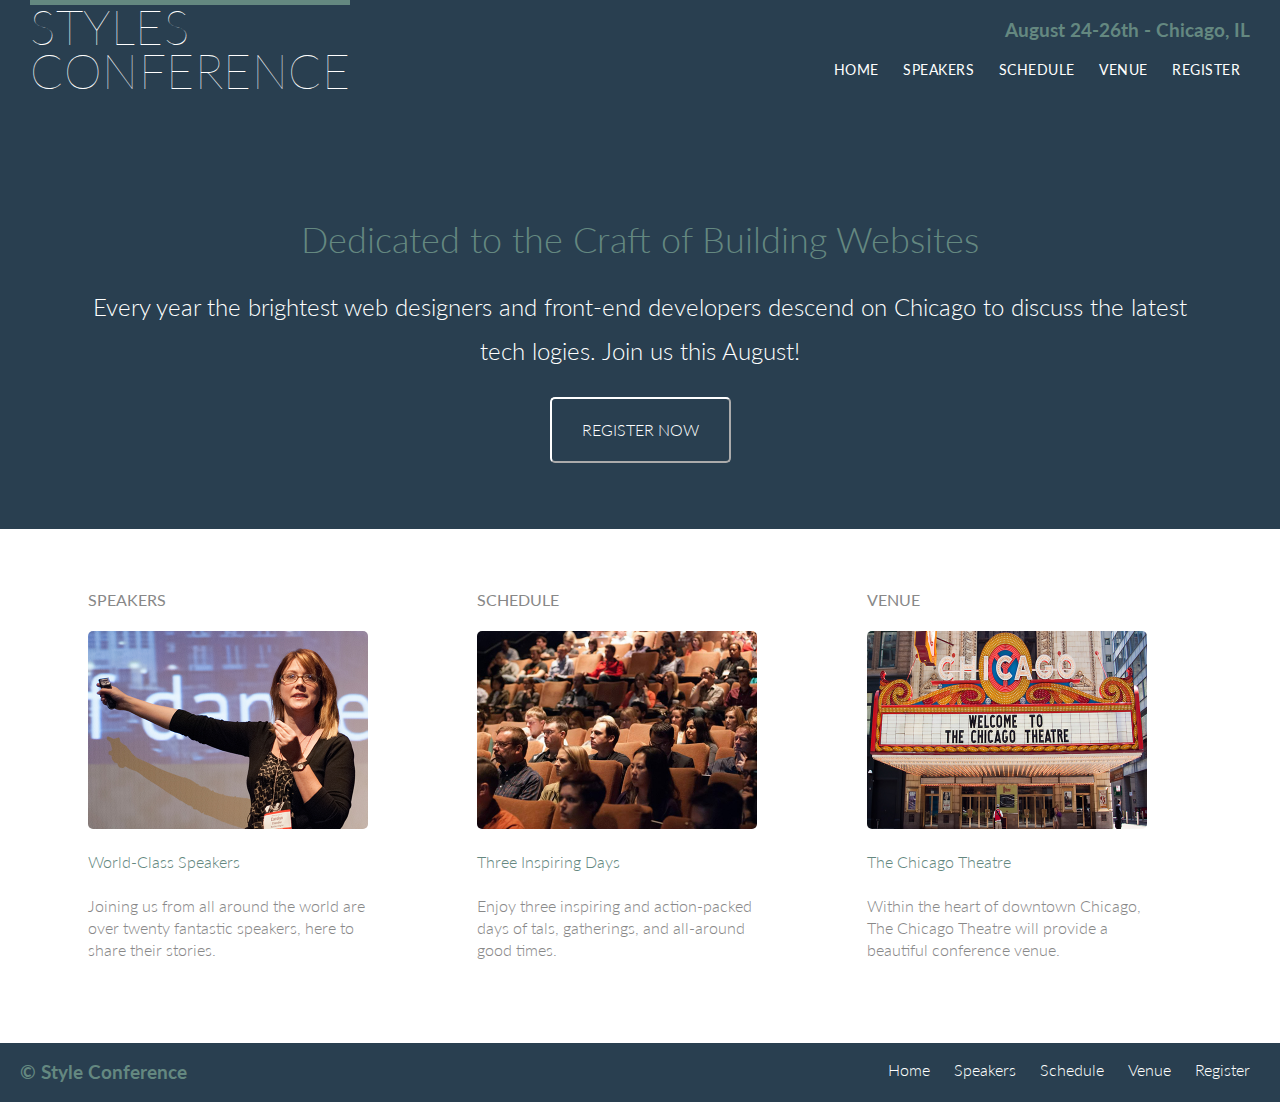
<file: index.html>
<!DOCTYPE html>
<html>
    <head>
        <meta charset="utf-8">
        <meta name=”viewport” content=”width=device-width, initial-scale=1.0″>
        <meta http-equiv="X-UA-Compatible" content="IE=edge">
        <title>Style Conference</title>
        <meta name="description" content="Restaurant">
        <link rel="preconnect" href="https://fonts.googleapis.com">
    <link rel="preconnect" href="https://fonts.gstatic.com" crossorigin>
    <link href="https://fonts.googleapis.com/css2?family=Pushster&display=swap" rel="stylesheet">
            <link rel="stylesheet" href="stylesheet6.css">
            <link rel="preconnect" href="https://fonts.googleapis.com">
            <link rel="preconnect" href="https://fonts.gstatic.com" crossorigin>
            <link href="https://fonts.googleapis.com/css2?family=Pushster&display=swap" rel="stylesheet">
            <link rel="preconnect" href="https://fonts.googleapis.com">
<link rel="preconnect" href="https://fonts.gstatic.com" crossorigin>
<link href="https://fonts.googleapis.com/css2?family=Orelega+One&display=swap" rel="stylesheet">
<link href="https://fonts.googleapis.com/css?family=Lato:100,300,400" rel="stylesheet">    
</head>
    <body>
        <header>
            <div class="header-main">
                <h1 class ="logo"><a href="index.html">styles <br>conference</a></h1>
                <h3 class="tagline">August 24-26th - Chicago, IL</h3>
            <nav class ="header-nav">
                <ul>
                    <li><a href="index.html">home</a></li>
                    <li><a href="speaker.html">speakers</a></li>
                    <li><a href="schedule.html">schedule</a></li>
                    <li><a href="venue.html">venue</a></li>
                    <li><a href="register.html">register</a></li>
                </ul>
            </nav>
            </div>
        </header>
        <section class="title">
            <h2>Dedicated to the Craft of Building Websites</h2>
            <p>Every year the brightest web designers and front-end developers descend on Chicago to discuss the latest tech 
            logies. Join us this August!</p>
        <button><a href="register.html">Register Now</a></button>
        </section>
        <main>
            <div class="main">
                <section class ="option">
                    <span>speakers</span>
                    <a href="speaker.html">
                        <img src="speakers.jpg" alt="Professional Speaker">
                    </a>
                    <h4>World-Class Speakers</h4>
                    <p>
                        Joining us from all around the world are over twenty fantastic speakers, here to share their stories.
                    </p>
                </section>
                <section class ="option">
                    <span>schedule</span>
                    <a href="schedule.html">
                        <img src="schedule.jpg" alt="Schedule">
                    </a>    
                    <h4>Three Inspiring Days</h4>
                    <p>
                        Enjoy three inspiring and action-packed days of tals, gatherings, and all-around good times.
                    </p>
                </section>
                <section class ="option">
                    <span>venue</span>
                    <a href="venue.html">
                        <img src="venue.jpg" alt="Venue">
                    </a>
                    <h4>The Chicago Theatre</h4>
                    <p>
                        Within the heart of downtown Chicago, The Chicago Theatre will provide a beautiful conference venue.
                    </p>
                </section>
            </div>
        </main>
        <footer>
            <h3>&copy Style Conference</h3>
            <nav class ="footer-nav">
                <ul>
                    <li><a href="index.html">home</a></li>
                    <li><a href="speaker.html">speakers</a></li>
                    <li><a href="schedule.html">schedule</a></li>
                    <li><a href="venue.html">venue</a></li>
                    <li><a href="register.html">register</a></li>
                </ul>
            </nav>
        </footer>
    </body>
</html>
</file>
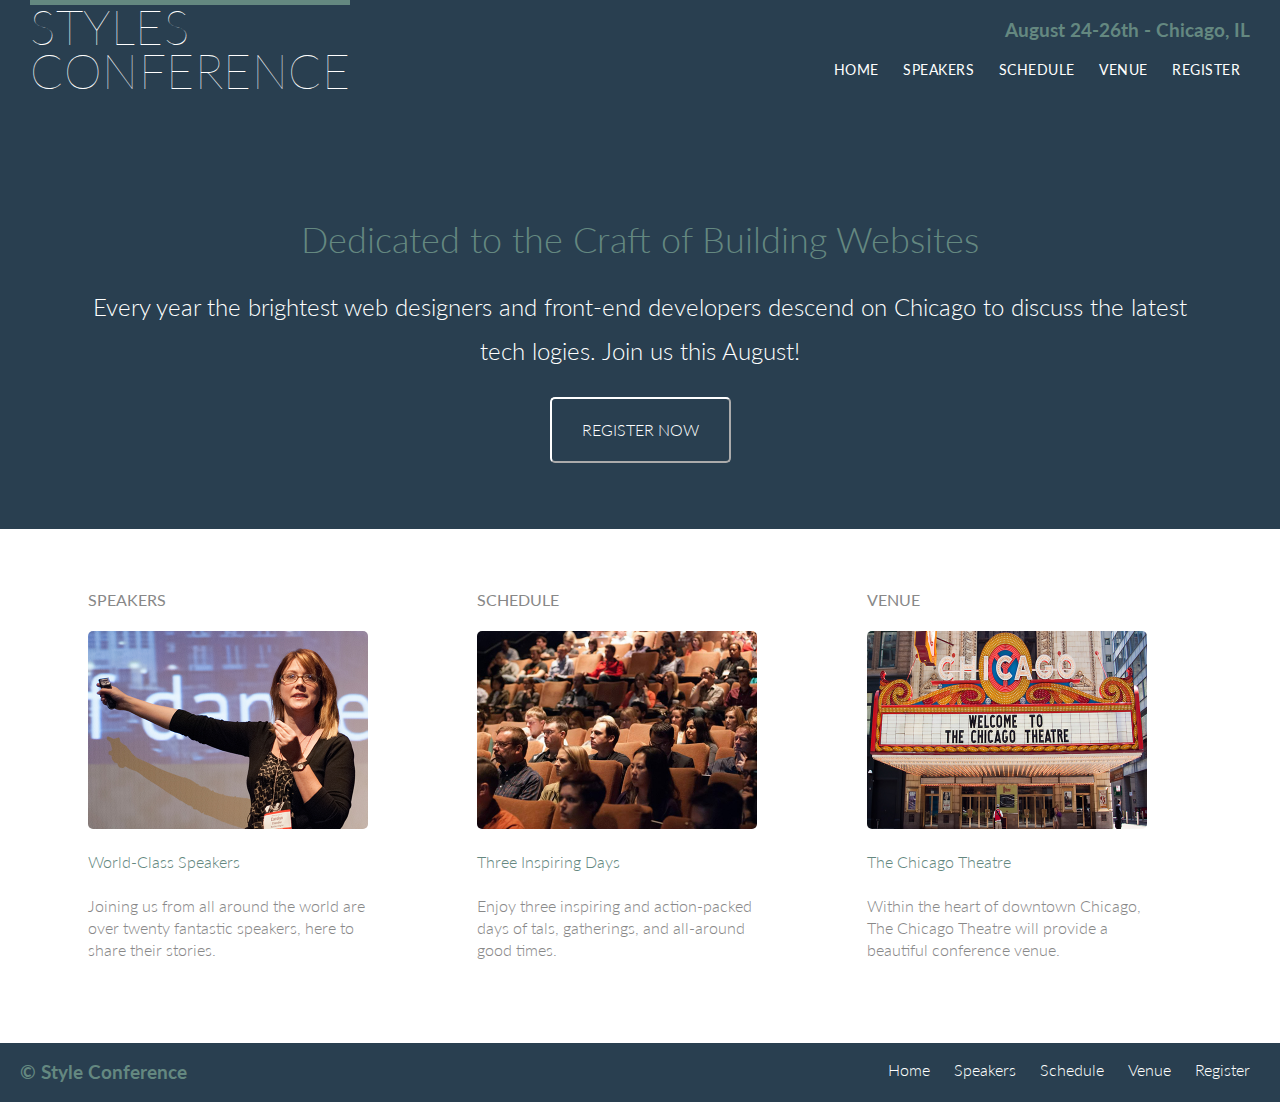
<file: main.html>
<!DOCTYPE html>
<html>
    <head>
        <meta charset="utf-8">
        <meta name=”viewport” content=”width=device-width, initial-scale=1.0″>
        <meta http-equiv="X-UA-Compatible" content="IE=edge">
        <title>Style Conference</title>
        <meta name="description" content="Restaurant">
        <link rel="preconnect" href="https://fonts.googleapis.com">
    <link rel="preconnect" href="https://fonts.gstatic.com" crossorigin>
    <link href="https://fonts.googleapis.com/css2?family=Pushster&display=swap" rel="stylesheet">
            <link rel="stylesheet" href="stylesheet6.css">
            <link rel="preconnect" href="https://fonts.googleapis.com">
            <link rel="preconnect" href="https://fonts.gstatic.com" crossorigin>
            <link href="https://fonts.googleapis.com/css2?family=Pushster&display=swap" rel="stylesheet">
            <link rel="preconnect" href="https://fonts.googleapis.com">
<link rel="preconnect" href="https://fonts.gstatic.com" crossorigin>
<link href="https://fonts.googleapis.com/css2?family=Orelega+One&display=swap" rel="stylesheet">
<link href="https://fonts.googleapis.com/css?family=Lato:100,300,400" rel="stylesheet">    
</head>
    <body>
        <header>
            <div class="header-main">
                <h1 class ="logo"><a href="main.html">styles <br>conference</a></h1>
                <h3 class="tagline">August 24-26th - Chicago, IL</h3>
            <nav class ="header-nav">
                <ul>
                    <li><a href="main.html">home</a></li>
                    <li><a href="speaker.html">speakers</a></li>
                    <li><a href="schedule.html">schedule</a></li>
                    <li><a href="venue.html">venue</a></li>
                    <li><a href="register.html">register</a></li>
                </ul>
            </nav>
            </div>
        </header>
        <section class="title">
            <h2>Dedicated to the Craft of Building Websites</h2>
            <p>Every year the brightest web designers and front-end developers descend on Chicago to discuss the latest tech 
            logies. Join us this August!</p>
        <button><a href="register.html">Register Now</a></button>
        </section>
        <main>
            <div class="main">
                <section class ="option">
                    <span>speakers</span>
                    <a href="speaker.html">
                        <img src="speakers.jpg" alt="Professional Speaker">
                    </a>
                    <h4>World-Class Speakers</h4>
                    <p>
                        Joining us from all around the world are over twenty fantastic speakers, here to share their stories.
                    </p>
                </section>
                <section class ="option">
                    <span>schedule</span>
                    <a href="schedule.html">
                        <img src="schedule.jpg" alt="Schedule">
                    </a>    
                    <h4>Three Inspiring Days</h4>
                    <p>
                        Enjoy three inspiring and action-packed days of tals, gatherings, and all-around good times.
                    </p>
                </section>
                <section class ="option">
                    <span>venue</span>
                    <a href="venue.html">
                        <img src="venue.jpg" alt="Venue">
                    </a>
                    <h4>The Chicago Theatre</h4>
                    <p>
                        Within the heart of downtown Chicago, The Chicago Theatre will provide a beautiful conference venue.
                    </p>
                </section>
            </div>
        </main>
        <footer>
            <h3>&copy Style Conference</h3>
            <nav class ="footer-nav">
                <ul>
                    <li><a href="main.html">home</a></li>
                    <li><a href="speaker.html">speakers</a></li>
                    <li><a href="schedule.html">schedule</a></li>
                    <li><a href="venue.html">venue</a></li>
                    <li><a href="register.html">register</a></li>
                </ul>
            </nav>
        </footer>
    </body>
</html>
</file>
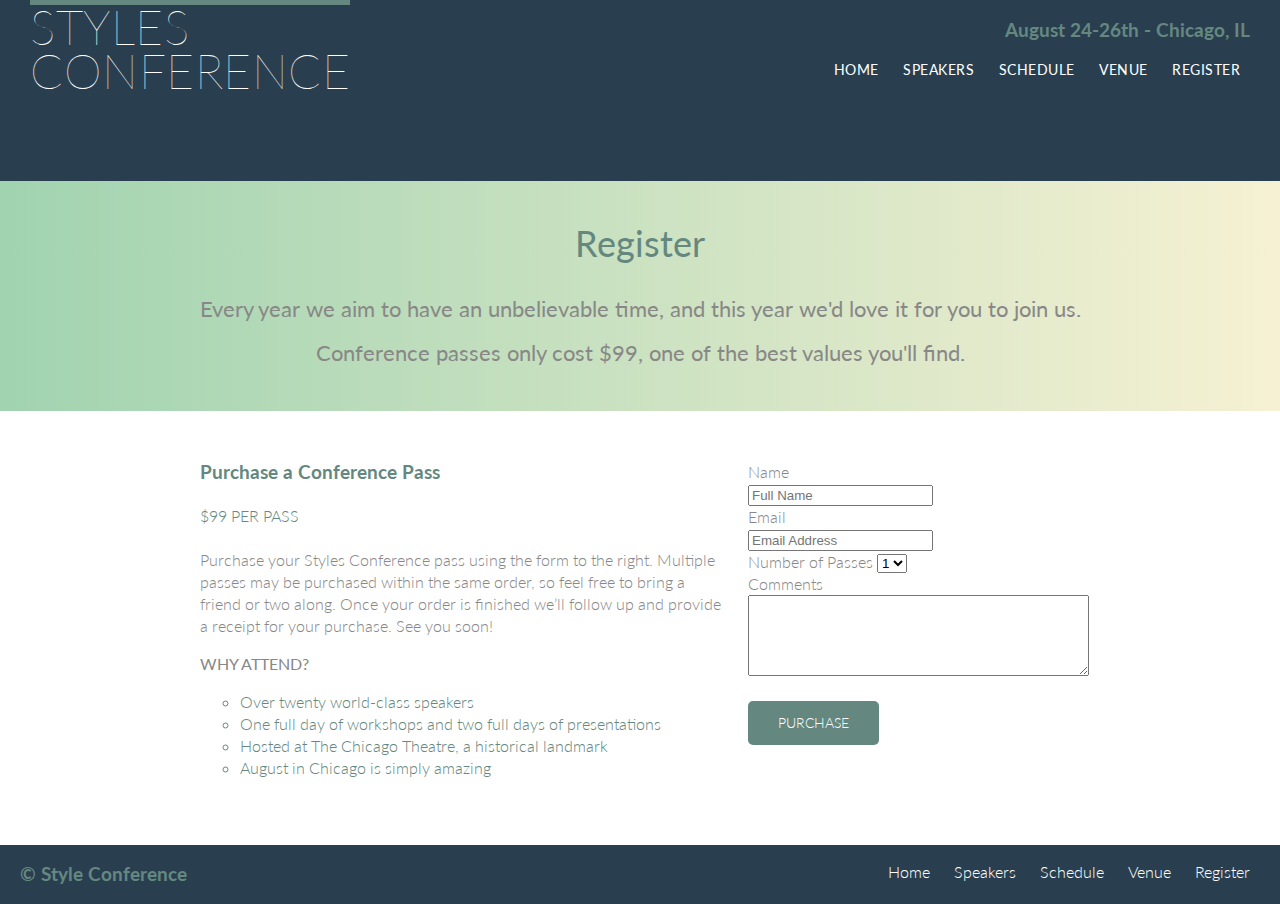
<file: register.html>
<!DOCTYPE html>
<html>
    <head>
        <meta charset="utf-8">
        <meta name=”viewport” content=”width=device-width, initial-scale=1.0″>
        <meta http-equiv="X-UA-Compatible" content="IE=edge">
        <title>Style Conference</title>
        <meta name="description" content="Restaurant">
        <link rel="preconnect" href="https://fonts.googleapis.com">
    <link rel="preconnect" href="https://fonts.gstatic.com" crossorigin>
    <link href="https://fonts.googleapis.com/css2?family=Pushster&display=swap" rel="stylesheet">
            <link rel="stylesheet" href="stylesheet6.css">
            <link rel="preconnect" href="https://fonts.googleapis.com">
            <link rel="preconnect" href="https://fonts.gstatic.com" crossorigin>
            <link href="https://fonts.googleapis.com/css2?family=Pushster&display=swap" rel="stylesheet">
            <link rel="preconnect" href="https://fonts.googleapis.com">
<link rel="preconnect" href="https://fonts.gstatic.com" crossorigin>
<link href="https://fonts.googleapis.com/css2?family=Orelega+One&display=swap" rel="stylesheet">
<link href="https://fonts.googleapis.com/css?family=Lato:100,300,400" rel="stylesheet">    
    </head>
    <body>
        <header>
            <div class="header-main">
                <h1 class ="logo"><a href="index.html">styles <br>conference</a></h1>
                <h3 class="tagline">August 24-26th - Chicago, IL</h3>
            <nav class ="header-nav">
                <ul>
                    <li><a href="index.html">home</a></li>
                    <li><a href="speaker.html">speakers</a></li>
                    <li><a href="schedule.html">schedule</a></li>
                    <li><a href="venue.html">venue</a></li>
                    <li><a href="register.html">register</a></li>
                </ul>
            </nav>
            </div>
        </header>
        <section class="register-area">
            <h2>Register</h2>
            <p>Every year we aim to have an unbelievable time, and this 
                year we'd love it for you to join us.<br>
                Conference passes only cost $99, one of the best values 
                you'll find.</p>
        </section>
        <main>
            <section class="content">
                <div class="purchase">
                    <h3>Purchase a Conference Pass</h3>
                    <h4>$99 PER PASS</h4>
                    <p>
                        Purchase your Styles Conference pass 
                        using the form to the right. Multiple 
                        passes may be purchased within the same 
                        order, so feel free to bring a friend or 
                        two along. Once your order is finished 
                        we’ll follow up and provide a receipt for 
                        your purchase. See you soon!
                    </p>
                    <span>Why Attend?</span>
                    <ul>
                        <li>Over twenty world-class speakers</li>
                        <li>One full day of workshops and two full days of presentations</li>
                        <li>Hosted at The Chicago Theatre, a historical landmark</li>
                        <li>August in Chicago is simply amazing</li>
                    </ul>
                </div>
                <div class="form-registration">
                    <form method="post">
                            <label for="name" name="name" value="Enter your name">Name<br></label>
                            <input type="text" id="name" placeholder="Full Name">
                            <br>
                            <label for="email" name="email" value="Enter your Email">Email<br></label>
                            <input type="text" id="email" placeholder="Email Address">
                            <br>
                            <label for="passes">Number of Passes</label>
                            <select id="pass" name="pass">
                            <option value="one">1</option>
                            <option value="two">2</option>
                            <option value="three">3</option>
                            <option value="four">4</option>
                            <option value="five">5</option>
                        </select>
                        <br>
                        <label for="explanation">Comments</label>
                        <br>
                        <textarea name="explanation" rows="5" cols="40" placeholder=""></textarea>
                        <br>
                    </form>
                    <button class="button-register" onclick="alert('Thank you for registration')">PURCHASE</button>
                </div>
            </section>
        </main>
        <footer>
            <h3>&copy Style Conference</h3>
            <nav class ="footer-nav">
                <ul>
                    <li><a href="index.html">home</a></li>
                    <li><a href="speaker.html">speakers</a></li>
                    <li><a href="schedule.html">schedule</a></li>
                    <li><a href="venue.html">venue</a></li>
                    <li><a href="register.html">register</a></li>
                </ul>
            </nav>
        </footer>
    </body>
    
</html>
</file>
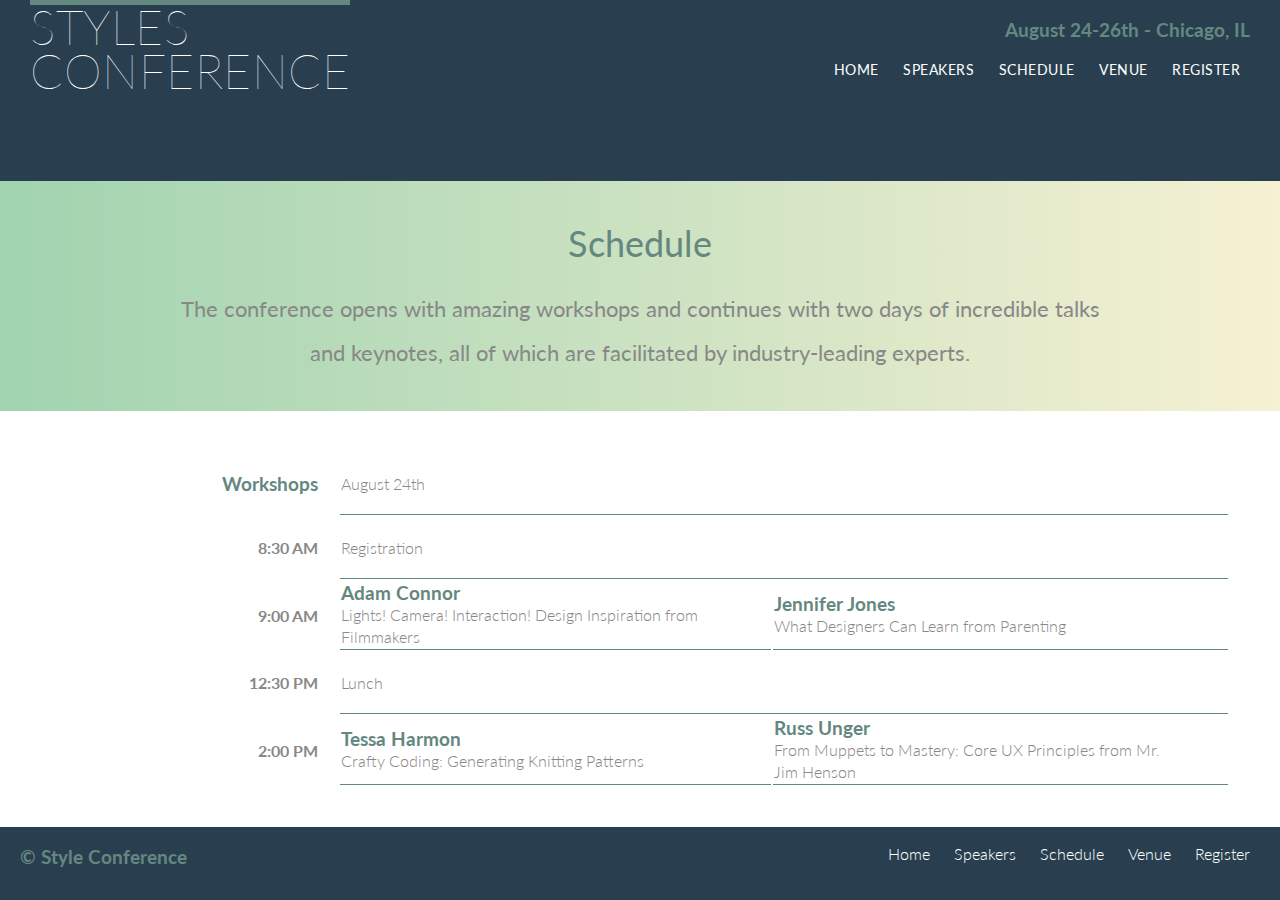
<file: schedule.html>
<!DOCTYPE html>
<html>
    <head>
        <meta charset="utf-8">
        <meta name=”viewport” content=”width=device-width, initial-scale=1.0″>
        <meta http-equiv="X-UA-Compatible" content="IE=edge">
        <title>Style Conference</title>
        <meta name="description" content="Restaurant">
        <link rel="preconnect" href="https://fonts.googleapis.com">
    <link rel="preconnect" href="https://fonts.gstatic.com" crossorigin>
    <link href="https://fonts.googleapis.com/css2?family=Pushster&display=swap" rel="stylesheet">
            <link rel="stylesheet" href="stylesheet6.css">
            <link rel="preconnect" href="https://fonts.googleapis.com">
            <link rel="preconnect" href="https://fonts.gstatic.com" crossorigin>
            <link href="https://fonts.googleapis.com/css2?family=Pushster&display=swap" rel="stylesheet">
            <link rel="preconnect" href="https://fonts.googleapis.com">
<link rel="preconnect" href="https://fonts.gstatic.com" crossorigin>
<link href="https://fonts.googleapis.com/css2?family=Orelega+One&display=swap" rel="stylesheet">
<link href="https://fonts.googleapis.com/css?family=Lato:100,300,400" rel="stylesheet">    
    </head>
    <body>
        <header>
            <div class="header-main">
                <h1 class ="logo"><a href="index.html">styles <br>conference</a></h1>
                <h3 class="tagline">August 24-26th - Chicago, IL</h3>
            <nav class ="header-nav">
                <ul>
                    <li><a href="index.html">home</a></li>
                    <li><a href="speaker.html">speakers</a></li>
                    <li><a href="schedule.html">schedule</a></li>
                    <li><a href="venue.html">venue</a></li>
                    <li><a href="register.html">register</a></li>
                </ul>
            </nav>
            </div>
        </header>
        <section class="register-area">
            <h2>Schedule</h2>
            <p>The conference opens with amazing workshops and 
                continues with two days of incredible talks <br>and 
                keynotes, all of which are facilitated by 
                industry-leading experts.</p>
        </section>
        <main>
            <table>
                <thead>
                    <tr>
                        <th><h3>Workshops</h3></th>
                        <td colspan="2">August 24th</td>
                    </tr>
                </thead>
                <tbody>
                    <tr>
                        <th>
                            <time datetime="08:30:00">8:30 AM</time>
                        </th>
                        <td colspan="2">Registration</td>
                    </tr>
                    <tr>
                        <th>
                            <time datetime="09:00:00">9:00 AM</time>
                        </th>
                        <td >	
                            <h3>Adam Connor</h3>
                            Lights! Camera! Interaction! Design Inspiration from Filmmakers</td>
                            <td><h3>Jennifer Jones</h3>
                                What Designers Can Learn from Parenting</td>
                    </tr>
                    <tr>
                        <th>
                            <time datetime="12:30:00">12:30 PM</time>
                        </th>
                        <td colspan="2">Lunch</td>
                    </tr>
                    <tr>
                        <th>
                            <time datetime="02:00:00">2:00 PM</time>
                        </th>
                            <td >	
                                <h3>Tessa Harmon</h3>
                                Crafty Coding: Generating Knitting Patterns</td>
                                    <td><h3>Russ Unger</h3>
                                        From Muppets to Mastery: Core UX Principles from Mr. Jim Henson</td>                        
                    </tr>
                </tbody>
                
            </table>
        </main>
        <footer>
            <h3>&copy Style Conference</h3>
            <nav class ="footer-nav">
                <ul>
                    <li><a href="index.html">home</a></li>
                    <li><a href="speaker.html">speakers</a></li>
                    <li><a href="schedule.html">schedule</a></li>
                    <li><a href="venue.html">venue</a></li>
                    <li><a href="register.html">register</a></li>
                </ul>
            </nav>
        </footer>
    </body>
    
</html>
</file>
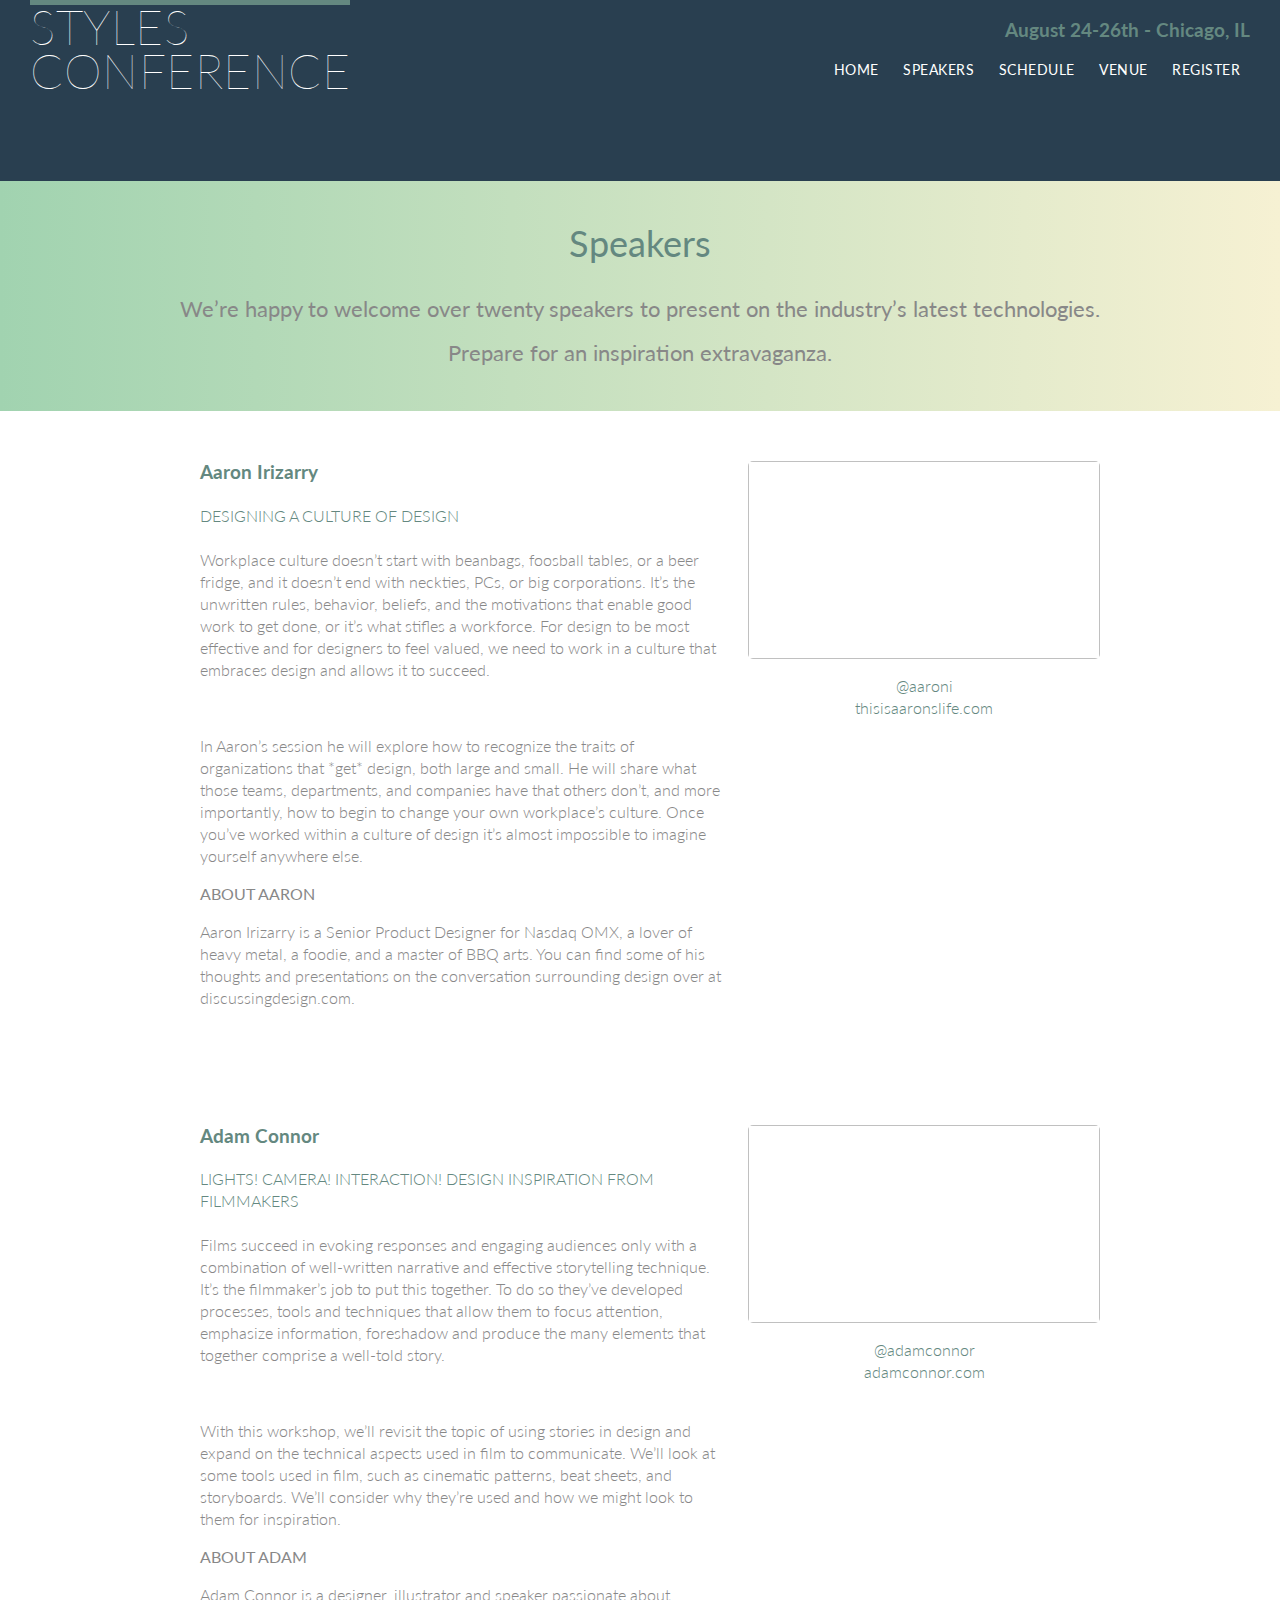
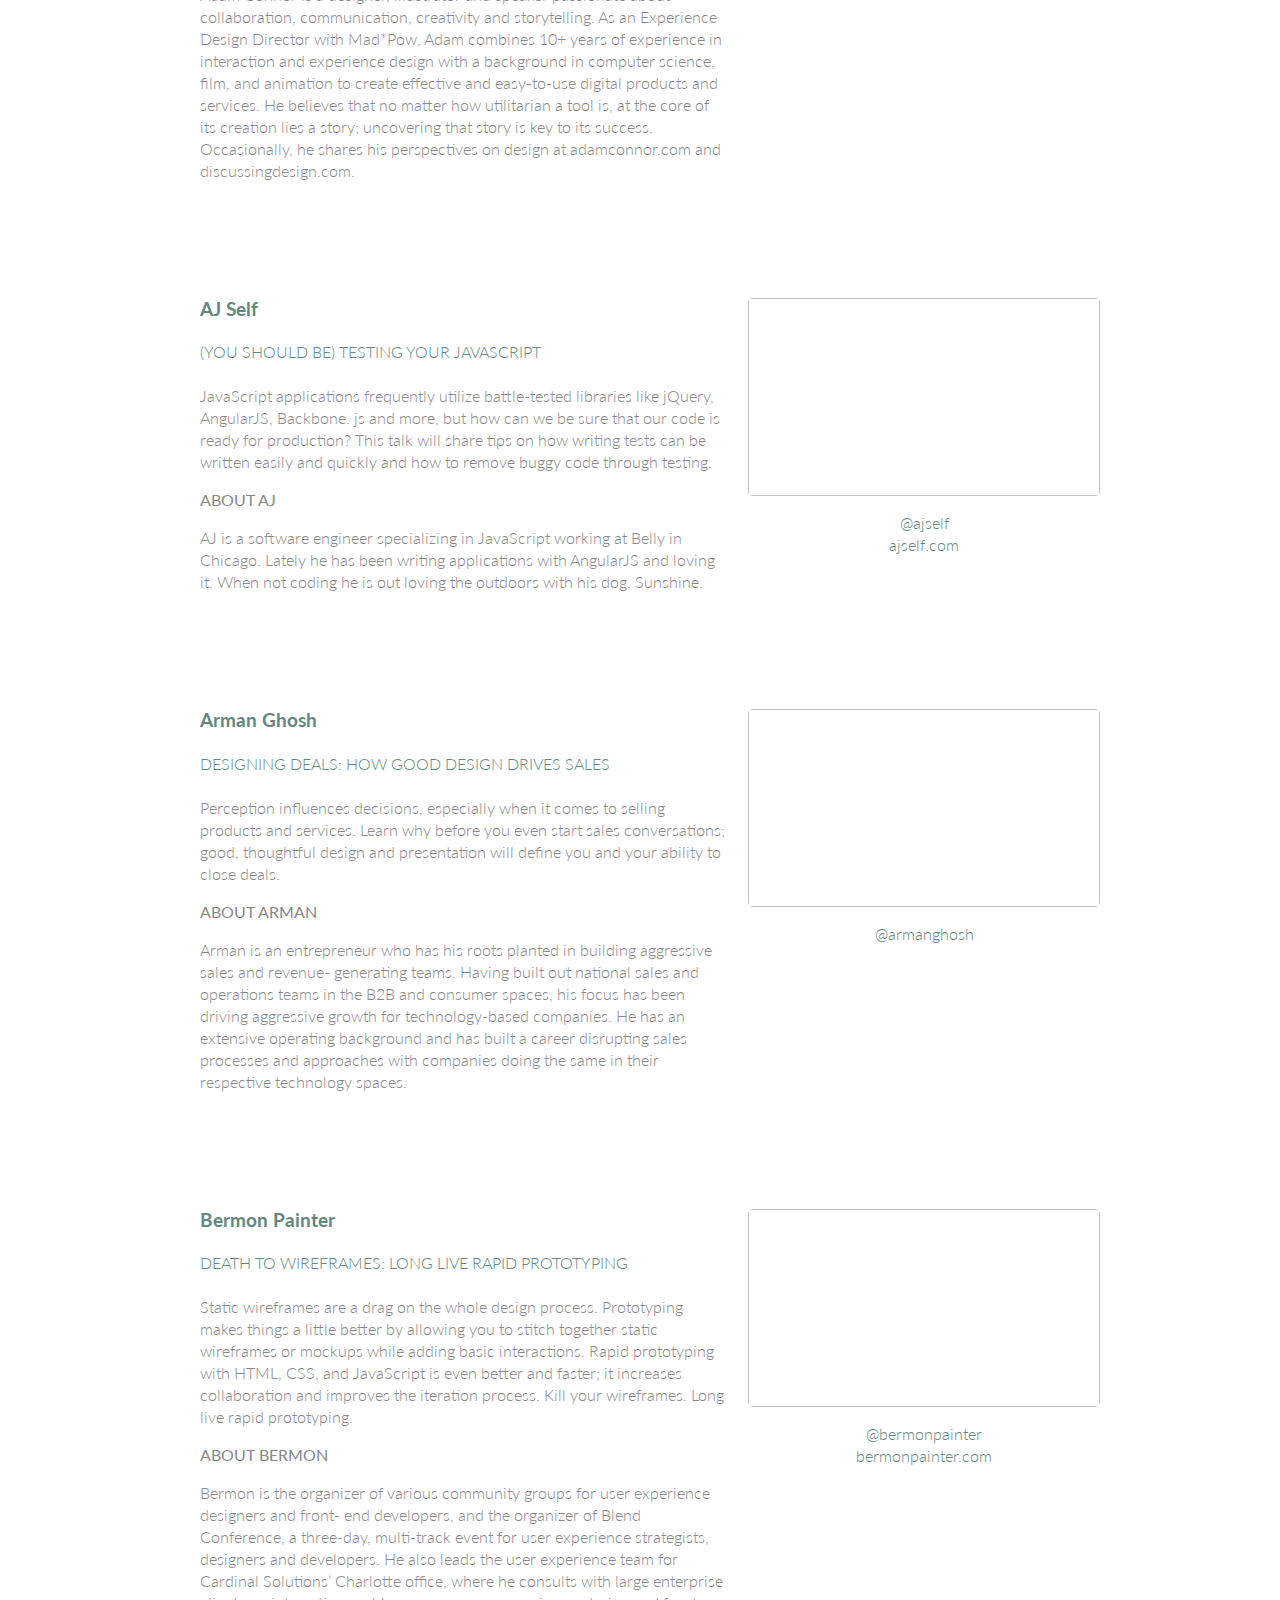
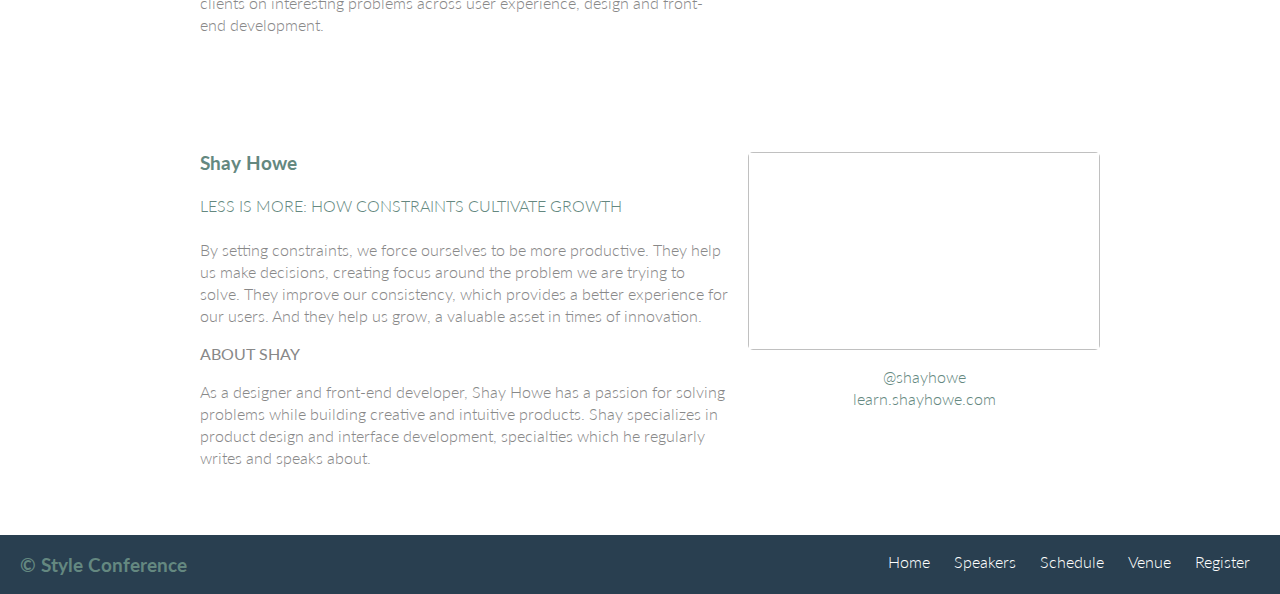
<file: speaker.html>
<!DOCTYPE html>
<html>
    <head>
        <meta charset="utf-8">
        <meta name=”viewport” content=”width=device-width, initial-scale=1.0″>
        <meta http-equiv="X-UA-Compatible" content="IE=edge">
        <title>Style Conference</title>
        <meta name="description" content="Restaurant">
        <link rel="preconnect" href="https://fonts.googleapis.com">
    <link rel="preconnect" href="https://fonts.gstatic.com" crossorigin>
    <link href="https://fonts.googleapis.com/css2?family=Pushster&display=swap" rel="stylesheet">
            <link rel="stylesheet" href="stylesheet6.css">
            <link rel="preconnect" href="https://fonts.googleapis.com">
            <link rel="preconnect" href="https://fonts.gstatic.com" crossorigin>
            <link href="https://fonts.googleapis.com/css2?family=Pushster&display=swap" rel="stylesheet">
            <link rel="preconnect" href="https://fonts.googleapis.com">
<link rel="preconnect" href="https://fonts.gstatic.com" crossorigin>
<link href="https://fonts.googleapis.com/css2?family=Orelega+One&display=swap" rel="stylesheet">
<link href="https://fonts.googleapis.com/css?family=Lato:100,300,400" rel="stylesheet">   
    </head>
    <body>
        <header>
            <div class="header-main">
                <h1 class ="logo"><a href="index.html">styles <br>conference</a></h1>
                <h3 class="tagline">August 24-26th - Chicago, IL</h3>
            <nav class ="header-nav">
                <ul>
                    <li><a href="index.html">home</a></li>
                    <li><a href="speaker.html">speakers</a></li>
                    <li><a href="schedule.html">schedule</a></li>
                    <li><a href="venue.html">venue</a></li>
                    <li><a href="register.html">register</a></li>
                </ul>
            </nav>
            </div>
        </header>
        <section class="register-area">
            <h2>Speakers</h2>
            <p>We’re happy to welcome over twenty speakers to present on the industry’s latest technologies. 
                <br>
                Prepare for an inspiration extravaganza.</p>
        </section>
        <main>
            <section class="content">
                <div class="speaker-content">
                    <h3>Aaron Irizarry</h3>
                <h4>DESIGNING A CULTURE OF DESIGN</h4>
                <p>
                    Workplace culture doesn’t start with 
                    beanbags, foosball tables, or a beer 
                    fridge, and it doesn’t end with 
                    neckties, PCs, or big corporations. 
                    It’s the unwritten rules, behavior, 
                    beliefs, and the motivations that 
                    enable good work to get done, or it’s 
                    what stifles a workforce. For design 
                    to be most effective and for 
                    designers to feel valued, we need to 
                    work in a culture that embraces 
                    design and allows it to succeed.
                </p>
                <br>
                <p>In Aaron’s session he will explore 
                    how to recognize the traits of 
                    organizations that *get* design,
                     both large and small. He will share 
                     what those teams, departments, 
                     and companies have that others 
                     don’t, and more importantly, how 
                     to begin to change your own 
                     workplace’s culture. Once you’ve 
                     worked within a culture of design 
                     it’s almost impossible to imagine 
                     yourself anywhere else.
                </p>
                <span>ABOUT AARON</span>
                <p>Aaron Irizarry is a Senior Product 
                    Designer for Nasdaq OMX, a lover of 
                    heavy metal, a foodie, and a master
                     of BBQ arts. You can find some of 
                     his thoughts and presentations on 
                     the conversation surrounding design
                      over at discussingdesign.com.</p>
                </div>
                <div class="ava">
                    <img>
                    <ul>
                        <li>@aaroni</li>
                        <li>thisisaaronslife.com</li>
                    </ul>
                </div>
            </section>
            <section class="content">
                <div class="speaker-content">
                <h3>Adam Connor</h3>
                <h4>LIGHTS! CAMERA! INTERACTION! DESIGN INSPIRATION FROM FILMMAKERS</h4>
                <p>
                    Films succeed in evoking responses 
                    and engaging audiences only with a 
                    combination of well-written narrative 
                    and effective storytelling technique. 
                    It’s the filmmaker’s job to put this 
                    together. To do so they’ve developed 
                    processes, tools and techniques that 
                    allow them to focus attention, 
                    emphasize information, foreshadow 
                    and produce the many elements that 
                    together comprise a well-told story.
                </p>
                <br>
                <p>With this workshop, we’ll revisit the 
                    topic of using stories in design and 
                    expand on the technical aspects used 
                    in film to communicate. We’ll look 
                    at some tools used in film, such as 
                    cinematic patterns, beat sheets, 
                    and storyboards. We’ll consider why 
                    they’re used and how we might look 
                    to them for inspiration.
                </p>
                <span>ABOUT ADAM</span>
                <p>Adam Connor is a designer, illustrator 
                    and speaker passionate about 
                    collaboration, communication, 
                    creativity and storytelling. As an 
                    Experience Design Director with 
                    Mad*Pow, Adam combines 10+ years of 
                    experience in interaction and 
                    experience design with a background 
                    in computer science, film, and 
                    animation to create effective and 
                    easy-to-use digital products and 
                    services. He believes that no matter 
                    how utilitarian a tool is, at the 
                    core of its creation lies a story; 
                    uncovering that story is key to its 
                    success. Occasionally, he shares his 
                    perspectives on design at 
                    adamconnor.com and 
                    discussingdesign.com.</p>
                </div>
                <div class="ava">
                    <img>
                    <ul>
                        <li>@adamconnor</li>
                        <li>adamconnor.com</li>
                    </ul>
                </div>
            </section>
            <section class="content">
                <div class="speaker-content">
                    <h3>AJ Self</h3>
                    <h4>(YOU SHOULD BE) TESTING YOUR JAVASCRIPT</h4>
                    <p>
                        JavaScript applications frequently
                         utilize battle-tested libraries 
                         like jQuery, AngularJS, Backbone.
                         js and more, but how can we be 
                         sure that our code is ready for 
                         production? This talk will share 
                         tips on how writing tests can be 
                         written easily and quickly and 
                         how to remove buggy code through 
                         testing.
                    </p>
                    <span>ABOUT AJ</span>
                    <p>AJ is a software engineer 
                        specializing in JavaScript 
                        working at Belly in Chicago. 
                        Lately he has been writing 
                        applications with AngularJS 
                        and loving it. When not 
                        coding he is out loving the 
                        outdoors with his dog, Sunshine.</p>
                    </div>
                    <div class="ava">
                        <img>
                        <ul>
                            <li>@ajself</li>
                            <li>ajself.com</li>
                        </ul>
                    </div>
            </section>
            <section class="content">
                <div class="speaker-content">
                    <h3>Arman Ghosh</h3>
                    <h4>DESIGNING DEALS: HOW GOOD DESIGN DRIVES SALES</h4>
                    <p>
                        Perception influences decisions, 
                        especially when it comes to 
                        selling products and services. 
                        Learn why before you even start 
                        sales conversations; good, 
                        thoughtful design and 
                        presentation will define you and 
                        your ability to close deals.
                    </p>
                    <span>ABOUT ARMAN</span>
                    <p>Arman is an entrepreneur who has 
                        his roots planted in building 
                        aggressive sales and revenue-
                        generating teams. Having built 
                        out national sales and operations 
                        teams in the B2B and consumer 
                        spaces, his focus has been 
                        driving aggressive growth for 
                        technology-based companies. 
                        He has an extensive operating 
                        background and has built a career 
                        disrupting sales processes and 
                        approaches with companies doing 
                        the same in their respective 
                        technology spaces.</p>
                    </div>
                    <div class="ava">
                        <img>
                        <ul>
                            <li>@armanghosh</li>
                        </ul>
                    </div>
            </section>
            <section class="content">
                <div class="speaker-content">
                    <h3>Bermon Painter</h3>
                    <h4>DEATH TO WIREFRAMES: LONG LIVE RAPID PROTOTYPING</h4>
                    <p>
                        Static wireframes are a drag on 
                        the whole design process. 
                        Prototyping makes things a little 
                        better by allowing you to stitch 
                        together static wireframes or 
                        mockups while adding basic 
                        interactions. Rapid prototyping 
                        with HTML, CSS, and JavaScript 
                        is even better and faster; it 
                        increases collaboration and 
                        improves the iteration process. 
                        Kill your wireframes. Long live 
                        rapid prototyping.
                    </p>
                    <span>ABOUT BERMON</span>
                    <p>Bermon is the organizer of various 
                        community groups for user 
                        experience designers and front-
                        end developers, and the organizer 
                        of Blend Conference, a three-day, 
                        multi-track event for user 
                        experience strategists, designers 
                        and developers. He also leads the 
                        user experience team for Cardinal 
                        Solutions’ Charlotte office, where 
                        he consults with large enterprise 
                        clients on interesting problems 
                        across user experience, design 
                        and front-end development.</p>
                    </div>
                    <div class="ava">
                        <img>
                        <ul>
                            <li>@bermonpainter</li>
                            <li>bermonpainter.com</li>
                        </ul>
                    </div>
            </section>
            <section class="content">
                <div class="speaker-content">
                    <h3>Shay Howe</h3>
                    <h4>LESS IS MORE: HOW CONSTRAINTS CULTIVATE GROWTH</h4>
                    <p>
                        By setting constraints, we force 
                        ourselves to be more productive. They 
                        help us make decisions, creating focus 
                        around the problem we are trying to 
                        solve. They improve our consistency, 
                        which provides a better experience for 
                        our users. And they help us grow, a 
                        valuable asset in times of innovation.
                    </p>
                    <span>ABOUT SHAY</span>
                    <p>As a designer and front-end 
                        developer, Shay Howe has a 
                        passion for solving problems 
                        while building creative and 
                        intuitive products. Shay 
                        specializes in product design 
                        and interface development, 
                        specialties which he regularly 
                        writes and speaks about.</p>
                    </div>
                    <div class="ava">
                        <img>
                        <ul>
                            <li>@shayhowe</li>
                            <li>learn.shayhowe.com</li>
                        </ul>
                    </div>
            </section>
        </main>
        <footer>
            <h3>&copy Style Conference</h3>
            <nav class ="footer-nav">
                <ul>
                    <li><a href="index.html">home</a></li>
                    <li><a href="speaker.html">speakers</a></li>
                    <li><a href="schedule.html">schedule</a></li>
                    <li><a href="venue.html">venue</a></li>
                    <li><a href="register.html">register</a></li>
                </ul>
            </nav>
        </footer>
    </body>
</html>
</file>
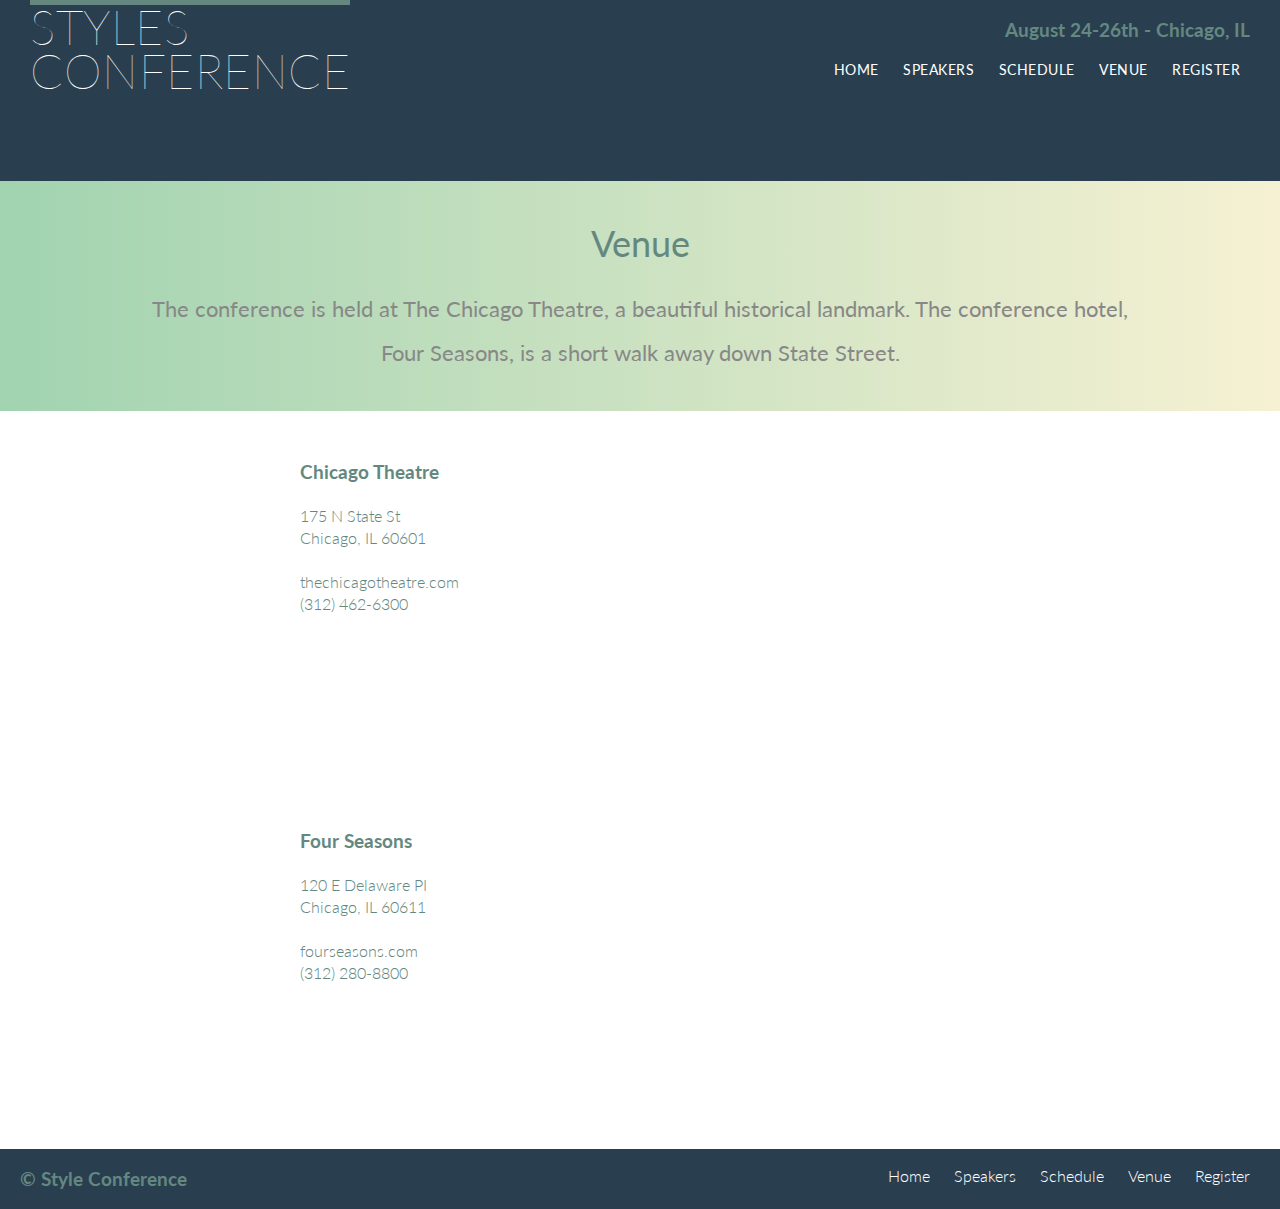
<file: venue.html>
<!DOCTYPE html>
<html>
    <head>
        <head>
            <meta charset="utf-8">
            <meta name=”viewport” content=”width=device-width, initial-scale=1.0″>
            <meta http-equiv="X-UA-Compatible" content="IE=edge">
            <title>Style Conference</title>
            <meta name="description" content="Restaurant">
            <link rel="preconnect" href="https://fonts.googleapis.com">
        <link rel="preconnect" href="https://fonts.gstatic.com" crossorigin>
        <link href="https://fonts.googleapis.com/css2?family=Pushster&display=swap" rel="stylesheet">
                <link rel="stylesheet" href="stylesheet6.css">
                <link rel="preconnect" href="https://fonts.googleapis.com">
                <link rel="preconnect" href="https://fonts.gstatic.com" crossorigin>
                <link href="https://fonts.googleapis.com/css2?family=Pushster&display=swap" rel="stylesheet">
                <link rel="preconnect" href="https://fonts.googleapis.com">
    <link rel="preconnect" href="https://fonts.gstatic.com" crossorigin>
    <link href="https://fonts.googleapis.com/css2?family=Orelega+One&display=swap" rel="stylesheet">
    <link href="https://fonts.googleapis.com/css?family=Lato:100,300,400" rel="stylesheet">
    </head>
    <body>
        <header>
            <div class="header-main">
                <h1 class ="logo"><a href="index.html">styles <br>conference</a></h1>
                <h3 class="tagline">August 24-26th - Chicago, IL</h3>
            <nav class ="header-nav">
                <ul>
                    <li><a href="index.html">home</a></li>
                    <li><a href="speaker.html">speakers</a></li>
                    <li><a href="schedule.html">schedule</a></li>
                    <li><a href="venue.html">venue</a></li>
                    <li><a href="register.html">register</a></li>
                </ul>
            </nav>
            </div>
        </header>
        <section class="register-area">
            <h2>Venue</h2>
            <p>The conference is held at The Chicago 
                Theatre, a beautiful historical landmark.
                 The conference hotel, <br>Four Seasons, is 
                 a short walk away down State Street.</p>
        </section>
        <main>
            <section class="content-venue">
                <div class="venue-content">
                    <h3>Chicago Theatre</h3>
                    <h4>175 N State St<br>Chicago, IL 60601</h4>
                    <h4><a href="https://www.msg.com/the-chicago-theatre?cmp=van_chicagotheatre">thechicagotheatre.com</a><br>(312) 462-6300</h4>
                </div>
                <div class="map">
                    <iframe src="https://www.google.com/maps/embed?pb=!1m18!1m12!1m3!1d2970.3471181070527!2d-87.62969368469376!3d41.88539137922164!2m3!1f0!2f0!3f0!3m2!1i1024!2i768!4f13.1!3m3!1m2!1s0x880e2caff598f035%3A0xed6d5c288e9b5ad2!2s175%20N%20State%20St%2C%20Chicago%2C%20IL%2060601%2C%20Hoa%20K%E1%BB%B3!5e0!3m2!1svi!2s!4v1648176825479!5m2!1svi!2s"  width=100% height = 264px style="border:0;" allowfullscreen="" loading="lazy" referrerpolicy="no-referrer-when-downgrade"></iframe>
                </div>
            </section>
            <section class="content-venue">
                <div class="venue-content">
                    <h3>Four Seasons
                    </h3>
                    <h4>120 E Delaware PI<br>Chicago, IL 60611</h4>
                    <h4><a href="https://www.fourseasons.com/">fourseasons.com</a><br>(312) 280-8800</h4>
                </div>
                <div class="map">
                    <iframe src="https://www.google.com/maps/embed?pb=!1m18!1m12!1m3!1d2969.6970769206114!2d-87.62735198469326!3d41.89937137922044!2m3!1f0!2f0!3f0!3m2!1i1024!2i768!4f13.1!3m3!1m2!1s0x880fd353cfa4b42b%3A0xa40da3441d5732e1!2s120%20E%20Delaware%20Pl%2C%20Chicago%2C%20IL%2060611%2C%20Hoa%20K%E1%BB%B3!5e0!3m2!1svi!2s!4v1648176946236!5m2!1svi!2s" width=100% height = 264px style="border:0;" allowfullscreen="" loading="lazy" referrerpolicy="no-referrer-when-downgrade"></iframe>
                </div>
            </section>
        </main>
        <footer>
            <h3>&copy Style Conference</h3>
            <nav class ="footer-nav">
                <ul>
                    <li><a href="index.html">home</a></li>
                    <li><a href="speaker.html">speakers</a></li>
                    <li><a href="schedule.html">schedule</a></li>
                    <li><a href="venue.html">venue</a></li>
                    <li><a href="register.html">register</a></li>
                </ul>
            </nav>
        </footer>
    </body>
</html>
</file>
<file: stylesheet6.css>
/*file main.html */
body {
    width: 100%;
    margin: 0;
    padding: 0;
    background: #293f50;
    color: #888;
    font: 300 16px/22px "Lato", "Open Sans", "Helvetica Neue", Helvetica, Arial, sans-serif;
}

main {
    background: white;
}
header {
    margin-top: 0;
    width: 100%;
}
.logo {
    border-top: 6px solid #648880;
    float: left;
    font-size: 48px;
    font-weight: 100;
    letter-spacing: .5px;
    line-height: 44px;
    /* padding: 40px 0 22px 0; */
    text-transform: uppercase;
    height: 100px;
    color: #fff;
    margin-top: -20px;
    
}
h1 a {
    text-decoration: none;
    color: #fff;
}
h1 a:hover {
    color: #648880;
}
h1, h2, h3, h4 {
    margin-bottom: 22px;
    color: #648880;
    font: 300 16px/22px "Lato", "Open Sans", "Helvetica Neue", Helvetica, Arial, sans-serif;
    
}
h1 {
    display: inline-block;
    font-size: 2em;
    margin-block-start: 0.67em;
    margin-block-end: 0.67em;
    margin-inline-start: 0px;
    margin-inline-end: 0px;
    font-weight: bold;
}

h2 {
    margin-top: 100px;
    font-size: 36px;
}
.title p {
    font-size: 24px;
}
h3 {
    display: block;
    font-size: 1.17em;
    margin-block-start: 1em;
    margin-block-end: 1em;
    margin-inline-start: 0px;
    margin-inline-end: 0px;
    font-weight: bold;
    
}
.tagline {
    text-align: right;
}

.header-main {
    padding-left: 30px;
    padding-right: 30px;
}
.header-nav {
    position: relative;
    text-transform: uppercase;
    font-size: 14px;
    font-weight: 400;
    letter-spacing: 0.5px;
    text-align: right;
}
ul {
    list-style: none;
    color: #fff;
}
nav li {
    display: inline-block;
    margin: 0 10px;
    vertical-align: top;
}
.title {
    display: block;
    color: #fff;
    line-height: 44px;
    padding: 22px 80px 66px 80px;
    text-align: center;
    margin: 0 auto;
}
h2 {
    line-height: 44px;
}
button {
    padding: 20px 30px;
    font-size: 24px;
    background-color: #293f50;
    border-color: #fff;
    border-radius: 5px;
    color: #fff;
    text-transform: uppercase;
    font: 300 16px/22px "Lato", "Open Sans", "Helvetica Neue", Helvetica, Arial, sans-serif;
}
button:hover {
    opacity: 0.65;
}
.main {
    margin-top: 0;
    display: grid;
    grid-gap: 20px;
    grid-template-columns: repeat(auto-fit, minmax(50px, 0.5fr));
    padding: 60px 44px 66px 88px;
}
span {
    text-transform: uppercase;
    padding-bottom: 20px;
    font-weight: 400;
}
.option p {
    width: 280px;
}
img {
    width: 280px;
    height: 198px;
    display: block;
    margin-top: 20px;
    border-radius: 5px;
}
footer h3 {
    float: left;
    margin-left: 20px;
}
.footer-nav {
    float: right;
    margin-right: 20px;
    text-transform: capitalize;
}
button a {
    text-decoration: none;
    color: #fff;
}
a {
    text-decoration: none;
    color: #fff;
}
.footer-nav a {
    color: #fff;
}
/*file register.html */
.register-area {
    background: #cbe2c1;
    background: -webkit-linear-gradient(to right, #a1d3b0, #f6f1d3);
    background: -moz-linear-gradient(to right, #a1d3b0, #f6f1d3);
    background: linear-gradient(to right, #a1d3b0, #f6f1d3);
    height: 200px;
    padding-bottom: 30px;
}
.register-area h2 {
    text-align: center;
    padding-top: 40px;
    font-weight: 400;
}
.register-area p {
    text-align: center;
    font-size: 22px;
    font-weight: 400;
    line-height: 200%;
}
main {
    padding-top: 0;
}
.content {
    display: grid;
    grid-template-columns: 60% 40%;
    grid-gap: 20px;
    padding: 50px 200px 50px 200px;
}
.purchase h3 {
    margin-top: 0;
}
.purchase ul {
    list-style: circle;
    color: #648880;
}
.form-registration button {
    margin-top: 20px;
    border: 0;
    background: #648880;
    padding: 11px 30px;
    font-size: 14px;
}
/* file speaker.html */
.ava ul {
    color: #648880;
    text-align: center;
    padding-left: 0;
}
.ava img {
    margin: 0;
    padding: 0;
    width: 100%;
}
.speaker-content h3 {
    margin-top: 0;
}

/*file venue.html */
.venue-content a {
    text-decoration: none;
    color: #648880;
    
}
.content-venue {
    display: grid;
    grid-template-columns: 40% 60%;
    padding: 50px 200px 50px 200px;
}
.venue-content {
    padding-left: 100px;
    padding-top: 0;
}
.venue-content h3 {
    margin-top: 0;
}
table {
    padding: 40px 50px 40px 200px;
}

th {
    padding: 20px;
    
}
td {
    border-bottom:0.5px solid #648880 ;
    padding-right: 50px;
}
.except {
    border-top: 0.5px solid #648880;
}
table h3 {
    margin: 0;
}
th {
    text-align: right;
}
</file>
